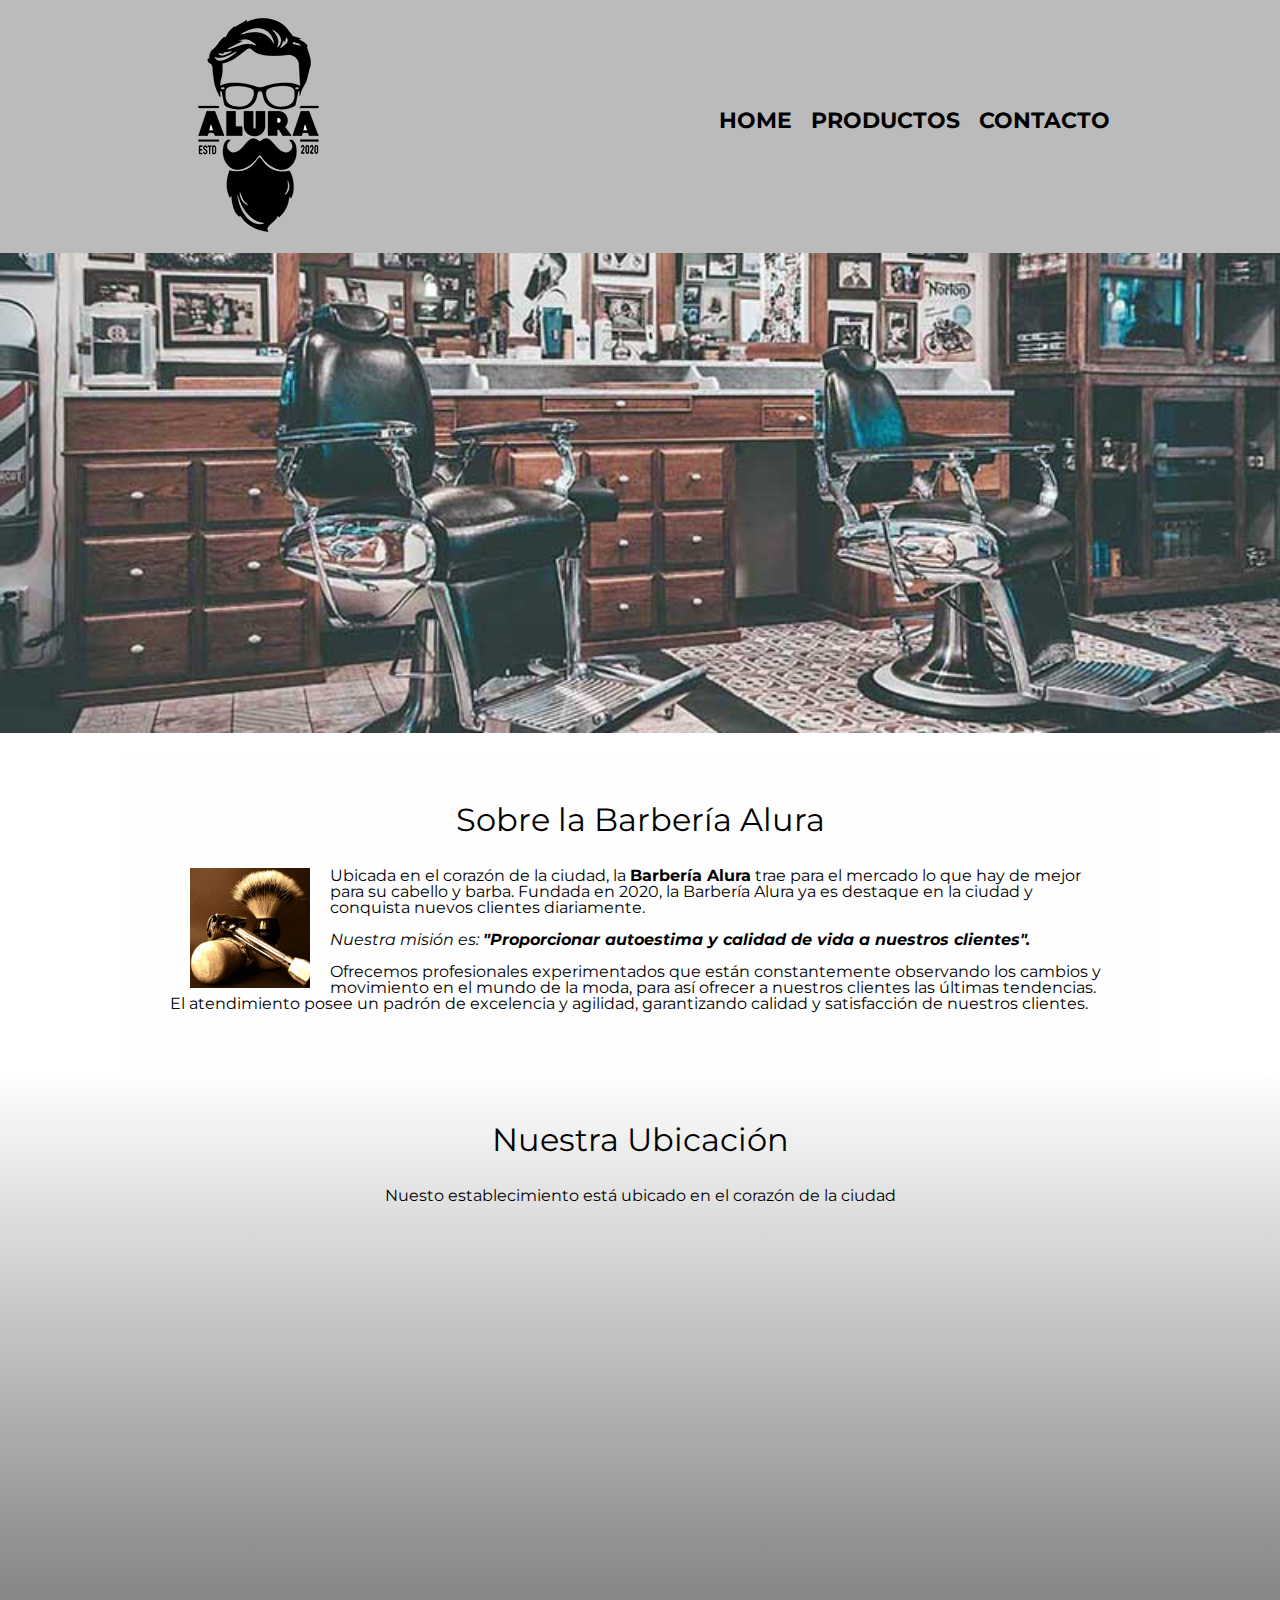
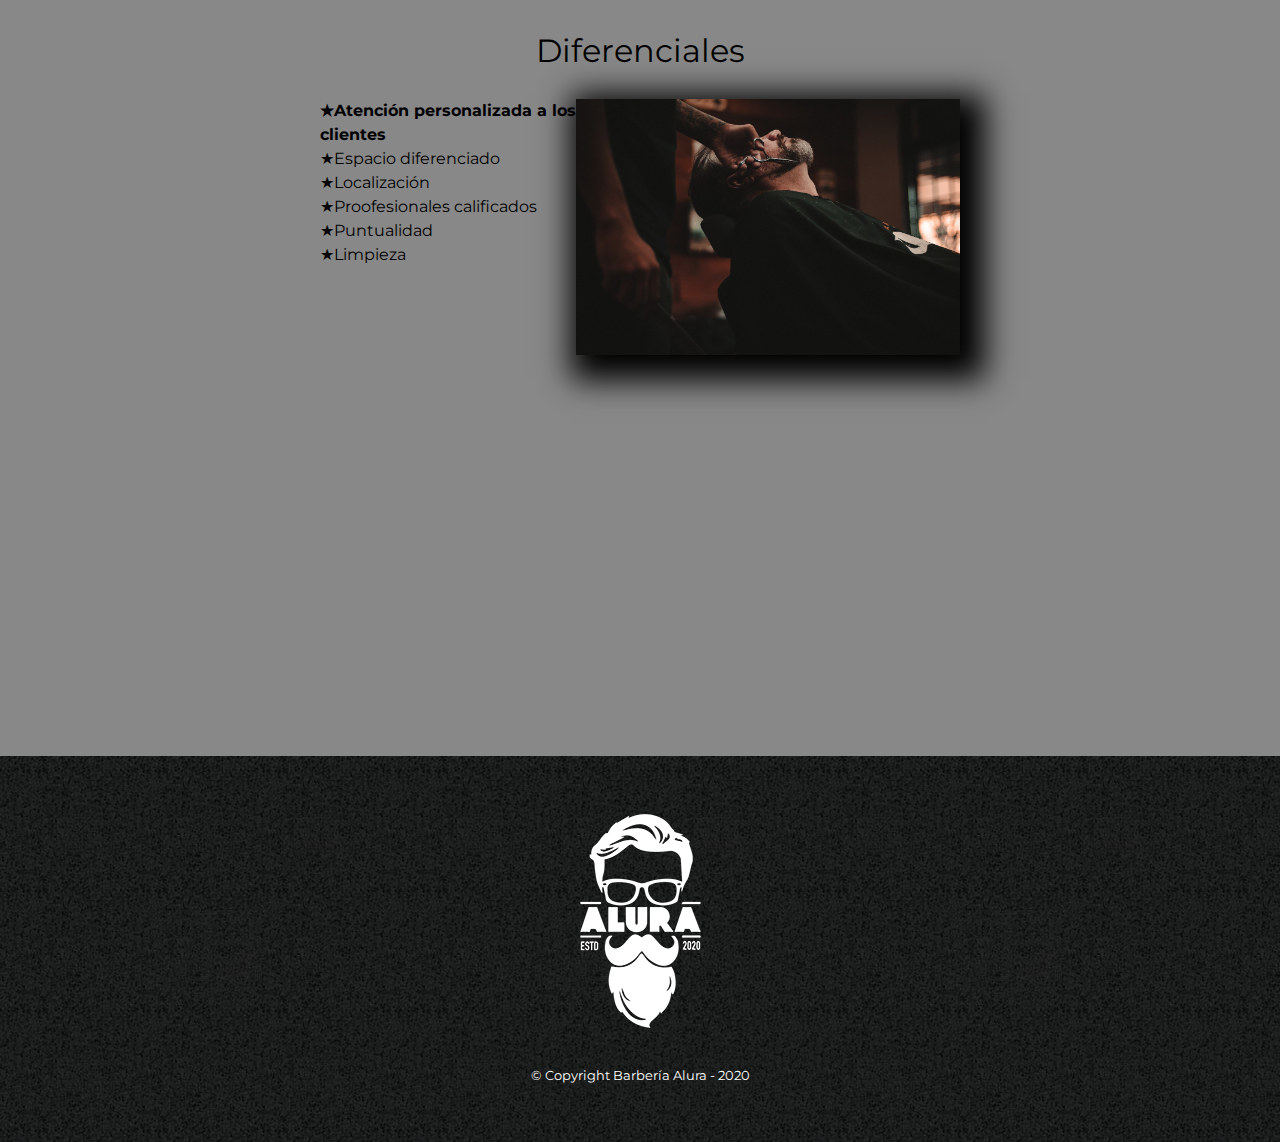
<file: index.html>
<!DOCTYPE html>
<html lang="es">
    <head>
        <meta charset="UTF-8">
        <meta name="viewport"  content="width=device-width">
        <title>Barbería Alura</title>
        <link rel="stylesheet" href="style.css">
        <link rel="stylesheet" href="reset.css">
        <link href="https://fonts.googleapis.com/css2?family=Montserrat:wght@300&display=swap" rel="stylesheet">
     </head>
     
    <body>
        <header>
            <div class="caja">
                <h1><img src="imagenes/logo.png" alt="Logo de la Barbería Alura"></h1>
            <nav>
                <ul>
                    <li><a href="index.html">Home</a></li>
                    <li><a href="productos.html">Productos</a></li>
                    <li><a href="contacto.html">Contacto</a></li>
                </ul>
            </nav>
            </div>
        </header>

    
        <img class="banner" src="banner.jpg">
        
        <main> 
            
            <section class="principal">
       
            <h2 class="titulo-principal">Sobre la Barbería Alura</h2>

            <img class="utensilios" src="imagenes/utensilios.jpg" alt="utensilios de un barbero">
            
            <p>Ubicada en el corazón de la ciudad, la 
            <strong>Barbería Alura</strong>  trae para el mercado lo que hay de mejor para su 
            cabello y barba. Fundada en 2020, la Barbería Alura ya es destaque en la ciudad 
            y conquista nuevos clientes diariamente.</p> 
            <p id="mision"><em>Nuestra misión es: 
            <strong>"Proporcionar autoestima y calidad de vida a nuestros clientes".</strong> 
            </em></p>
            <p>Ofrecemos profesionales experimentados que están 
            constantemente observando los cambios y movimiento en el mundo de la moda, para 
            así ofrecer a nuestros clientes las últimas tendencias. El atendimiento posee un 
            padrón de excelencia y agilidad, garantizando calidad y satisfacción de nuestros 
            clientes. </p>  
            </section>

            <section class="mapa">
                <h3 class="titulo-principal">Nuestra Ubicación</h3>
                <p>Nuesto establecimiento está ubicado en el corazón de la ciudad</p>
                <div class="mapa-contenido">
                    <iframe src="https://www.google.com/maps/embed?pb=!1m18!1m12!1m3!1d3656.449430
                667405!2d-46.63651616686319!3d-23.588209491374247!2m3!1f0!2f0!3f0!3m2!1i1024!2
                i768!4f13.1!3m3!1m2!1s0x94ce5a2b2ed7f3a1%3A0xab35da2f5ca62674!2sCaelum%20-%20E
                ducation%20and%20Innovation!5e0!3m2!1ses-419!2smx!4v1658294819444!5m2!1ses-419
                !2smx" width="100%" height="300" style="border:0;" allowfullscreen="" 
                loading="lazy" referrerpolicy="no-referrer-when-downgrade"></iframe>
                </div>
                

            </section>
    
            <section class="diferenciales">
            <h3 class="titulo-principal">Diferenciales</h3>
                <div class="contenido-diferenciales">
                    <ul class="lista-diferenciales">
                        <li class="items">Atención personalizada a los clientes </li>
                        <li class="items">Espacio diferenciado </li>
                        <li class="items">Localización </li>
                        <li  class="items">Proofesionales calificados </li>
                        <li class="items">Puntualidad </li>
                        <li class="items">Limpieza</li>
                    </ul><img src="diferenciales.jpg" class="imagenDiferenciales">
                </div>
                <div class="video">
                    <iframe width="100%" height="315" src="https://www.youtube.com/embed/wcVVXUV0YUY" 
                    frameborder="0" allow="accelerometer; autoplay; clipboard-write; encrypted-media;
                     gyroscope; picture-in-picture" allowfullscreen></iframe>
                </div>
            </section>

        </main>

        <footer>
            <img src="imagenes/logo-blanco.png" alt="Logo de la Barbería Alura">
            <p class="copyright">&copy; Copyright Barbería Alura - 2020</p>
        </footer>



    </body>


</html>
</file>
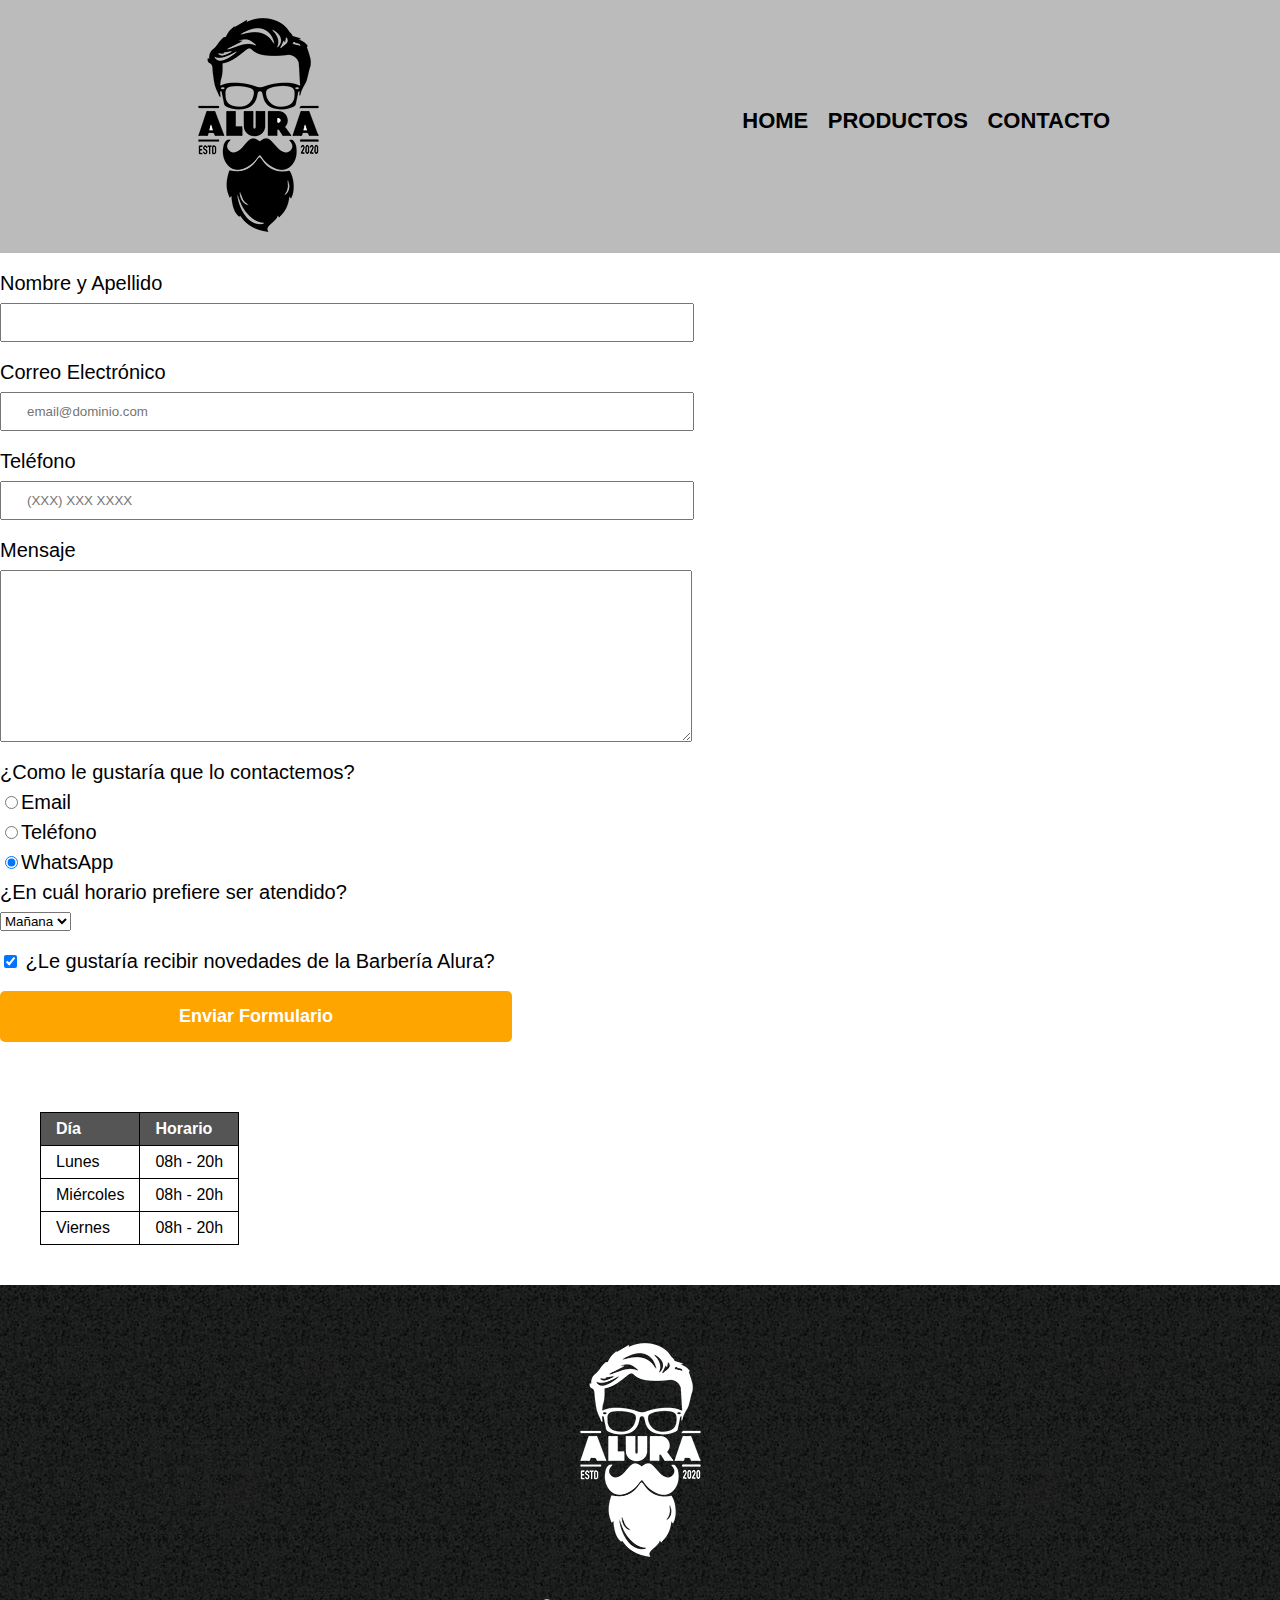
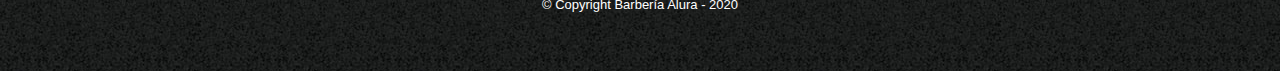
<file: contacto.html>
<!DOCTYPE html>

<html>
    <head>
        <meta charset="UTF-8">
        <meta name="viewport"  content="width=device-width">
        <title>Contacto - Barbería Alura</title>
        <link rel="stylesheet" href="style.css">
        <link rel="stylesheet" href="reset.css">
     </head>
     
    <body>
        <header>
            <div class="caja">
                <h1><img src="imagenes/logo.png" alt="Logo de la Barbería Alura"></h1>
            <nav>
                <ul>
                    <li><a href="index.html">Home</a></li>
                    <li><a href="productos.html">Productos</a></li>
                    <li><a href="contacto.html">Contacto</a></li>
                </ul>
            </nav>
            </div>
            
            
        </header>
        <main>
            <form>
                <label for="nombreapellido">Nombre y Apellido</label>
                <input type="text" id="nombreapellido" class="input-padron" required>

                <label for="correoelectronico">Correo Electrónico</label>
                <input type="email" id="correoelectronico" class="input-padron" required placeholder="email@dominio.com">

                <label for="telefono">Teléfono</label>
                <input type="tel" id="telefono" class="input-padron" required placeholder="(XXX) XXX XXXX">

                <label for="mensaje">Mensaje</label>
                <textarea id="mensaje" cols="70" rows="10" class="input-padron" required></textarea>

                <fieldset>
                <legend>¿Como le gustaría que lo contactemos?</legend>

                <label for="radio-email"><input type="radio" name="contacto" value="email" id="radio-email">Email</label>
                
                <label for="radio-telefono"><input type="radio" name="contacto" value="telefono" id="radio-telefono">Teléfono</label>
                
                <label for="radio-whatsapp"><input type="radio" name="contacto" value="whatsapp" id="radio-whatsapp" checked>WhatsApp</label>
                
                </fieldset>

                <fieldset>
                <legend>¿En cuál horario prefiere ser atendido?</legend>
                <select>
                    <option>Mañana</option>
                    <option>Tarde</option>
                    <option>Noche</option>
                </select>
                </fieldset>

                <label class="checkbox"><input type="checkbox" checked> ¿Le gustaría recibir novedades de la Barbería Alura?</label>

                <input type="submit" value="Enviar Formulario" class="enviar">
                

            </form>

            <table>
                <thead>
                    <tr>
                        <td>Día</td>
                        <td>Horario</td>
                    </tr>
                </thead>
                <tbody>
                    <tr>
                        <td>Lunes</td>
                        <td>08h - 20h</td>
                    </tr>
                    <tr>
                        <td>Miércoles</td>
                        <td>08h - 20h</td>
                    </tr>
                    <tr>
                        <td>Viernes</td>
                        <td>08h - 20h</td>
                    </tr>
                </tbody>
        
                
               
            </table>

        </main>
        <footer>
            <img src="imagenes/logo-blanco.png" alt="Logo de la Barbería Alura">
            <p class="copyright">&copy; Copyright Barbería Alura - 2020</p>
        </footer>
    </body>
</html>
</file>
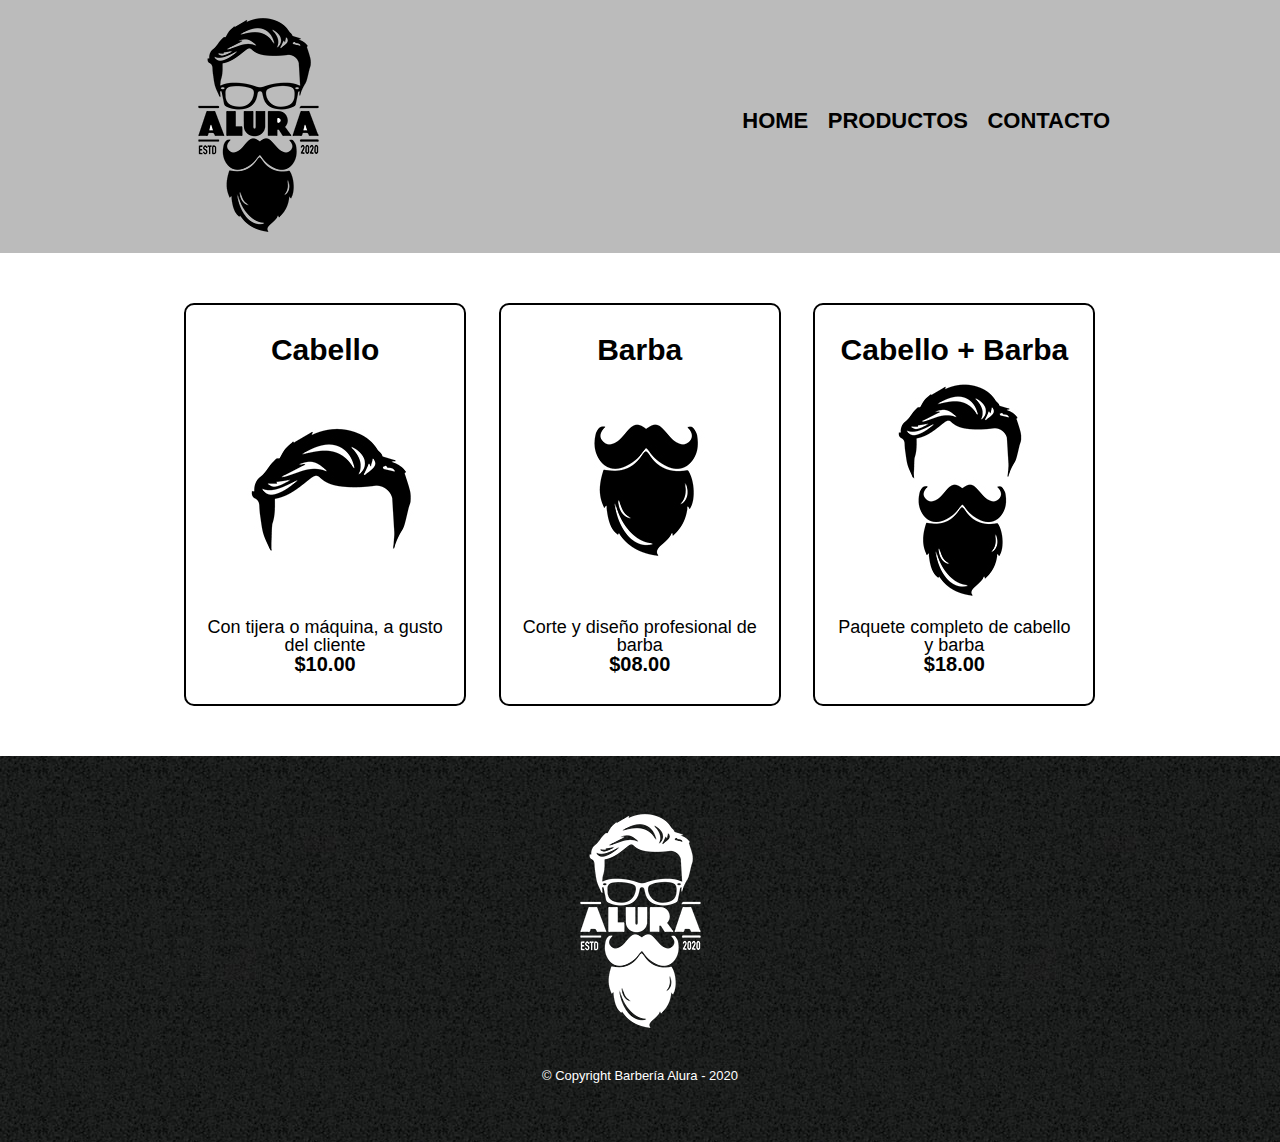
<file: productos.html>
<!DOCTYPE html>

<html>
    <head>
        <meta charset="UTF-8">
        <meta name="viewport"  content="width=device-width">
        <title>Productos - Barbería Alura</title>
        <link rel="stylesheet" href="style.css">
        <link rel="stylesheet" href="reset.css">
     </head>
     
    <body>
        <header>
            <div class="caja">
                <h1><img src="imagenes/logo.png"></h1>
            <nav>
                <ul>
                    <li><a href="index.html">Home</a></li>
                    <li><a href="productos.html">Productos</a></li>
                    <li><a href="contacto.html">Contacto</a></li>
                </ul>
            </nav>
            </div>
            
            
        </header>

        <main>
            <ul class="productos">
                <li>
                    <h2>Cabello</h2>
                    <img src="imagenes/cabello.jpg">
                    <p class="producto-descripcion">Con tijera o máquina, a gusto del cliente</p>
                    <p class="producto-precio">$10.00</p>
                </li>
                <li>
                    <h2>Barba</h2>
                    <img src="imagenes/barba.jpg">
                    <p class="producto-descripcion">Corte y diseño profesional de barba</p>
                    <p class="producto-precio">$08.00</p>
                </li>
                <li>
                    <h2>Cabello + Barba</h2>
                    <img src="imagenes/cabello+barba.jpg">
                    <p class="producto-descripcion">Paquete completo de cabello y barba</p>
                    <p class="producto-precio">$18.00</p>
                </li>
            </ul>
        </main>

        <footer>
            <img src="imagenes/logo-blanco.png">
            <p class="copyright">&copy; Copyright Barbería Alura - 2020</p>
        </footer>

    </body>

</html>
</file>
<file: style.css>
body{
    font-family: 'Montserrat', sans-serif;
}

header{
    background-color: #bbbbbb;
    padding: 20px 0;
    }
    
.caja{
    width: 940px;
    position: relative;
    margin: 0 auto;
}

nav{
    position: absolute;
    top: 110px;
    right: 0;
}

nav li{
    display:inline;
    margin: 0 0 0 15px;
}
nav a{
    text-transform: uppercase;
    color: black;
    font-weight: bold;
    font-size: 22px;
    text-decoration: none;
}
nav a:hover{
    color: #c78c19;
    text-decoration: underline;
}
.productos{
    width: 940px;
    margin: 0 auto;
    padding: 50px;
}
.productos li{
    display: inline-block;
    text-align: center;
    width: 30%;
    vertical-align: top;
    margin: 0 1.5%;
    padding: 30px 20px;
    box-sizing: border-box;
    border: 2px solid black;
    border-radius: 10px;
}
.productos li:hover{
    border-color: #c78c19;
}
.productos li:active{
    border-color: #088c19;
}
.productos h2{
    font-size: 30px;
    font-weight: bold;
}
.productos li:hover h2{
    font-size:  33px;
}
.producto-descripcion{
    font-size: 18px;
}
.producto-precio{
    font-size: 20px;
    font-weight: bold;
    margin-top: 1opx;
}
footer{
    text-align: center;
    background: url(imagenes/bg.jpg);
    padding: 40px;
}
.copyright{
    color: #ffffff;
    font-size: 13px;
    margin: 20px;
   
}

form{
    margin: 40px 0;
}

form:first-child{
    margin-top: 20px;
}


form label, form legend{
    display: block;
    font-size: 20px;
    margin: 0 0 10px;
}

.input-padron{
    display: block;
    margin: 0 0 20px;
    padding: 10px 25px;
    width: 50%;
}

.checkbox{
    margin: 20px 0;
}

.enviar{
    width: 40%;
    padding: 15px 0;
    font-size: 18px;
    font-weight: bold;
    color: white;
    background: orange;
    border: none;
    border-radius: 5px;
    transition: 1s all;
    cursor: pointer;

    margin-bottom: 30px;
}

.enviar:hover{
    background: darkorange;
    transform: scale(1.2);
}

table{
    margin: 40px;
}

thead{
    background: #555555;
    color: white;
    font-weight: bold;
}

td, th{
    border: 1px solid black;
    padding: 8px 15px;
}


/* cssindex */

.banner{
    width: 100%;
}

.principal{
    background: #fefefe;
    padding: 3em;
    width: 940px;
    margin: 0 auto;
    margin-top: 20px;
}

.titulo-principal{
    text-align: center;
    font-size: 2em;
    margin: 0 0 1em;
    clear: left;
    font-weight: normal;
}

.principal p{
    margin: 0 0 1em;
}

.principal strong{
    font-weight: bold;
}

.principal em{
    font-style: italic;
}

.utensilios{
    width: 120px;
    float: left;
    margin: 0 20px;
}

.mapa{
    padding: 3em 0;
    background: linear-gradient(#fefefe, #888888);
}

.mapa p{
    margin: 0 0 2em;
    text-align: center;
}

.mapa-contenido{
    width: 940px;
    margin: 0 auto;
}

.diferenciales{
    padding: 3em 0;
    background: #888888;
}

.contenido-diferenciales{
    width:  640px;
    margin: 0 auto;
}

.lista-diferenciales{
    width: 40%;
    display: inline-block;
    vertical-align: top;
}

.items{
    line-height: 1.5;
}

.items::before{
    content: "★";
}

.items:first-child{
    font-weight: bold;
}

.imagenDiferenciales{
    width: 60%;
    transition: 400ms;
    box-shadow: 10px 10px 30px 15px black; 
}

.imagenDiferenciales:hover{
    opacity: 0.3;
    transition: 3ms;
}

.video{
    width: 560px;
    margin: 1em auto;
}

@media screen and (max-width:480px)  {
  

    h1{
        text-align: center;
    }
    nav{
        position: static;
    }
    .caja, .principal, .mapa-contenido,
     .contenido-diferenciales, .video{
        width: auto;
    }
    .lista-diferenciales, .imagenDiferenciales{
        width: 100%;
    }
    .productos li{
        display: block;
    }
    .enviar{
        width: 100%;
    }
 
}
</file>
